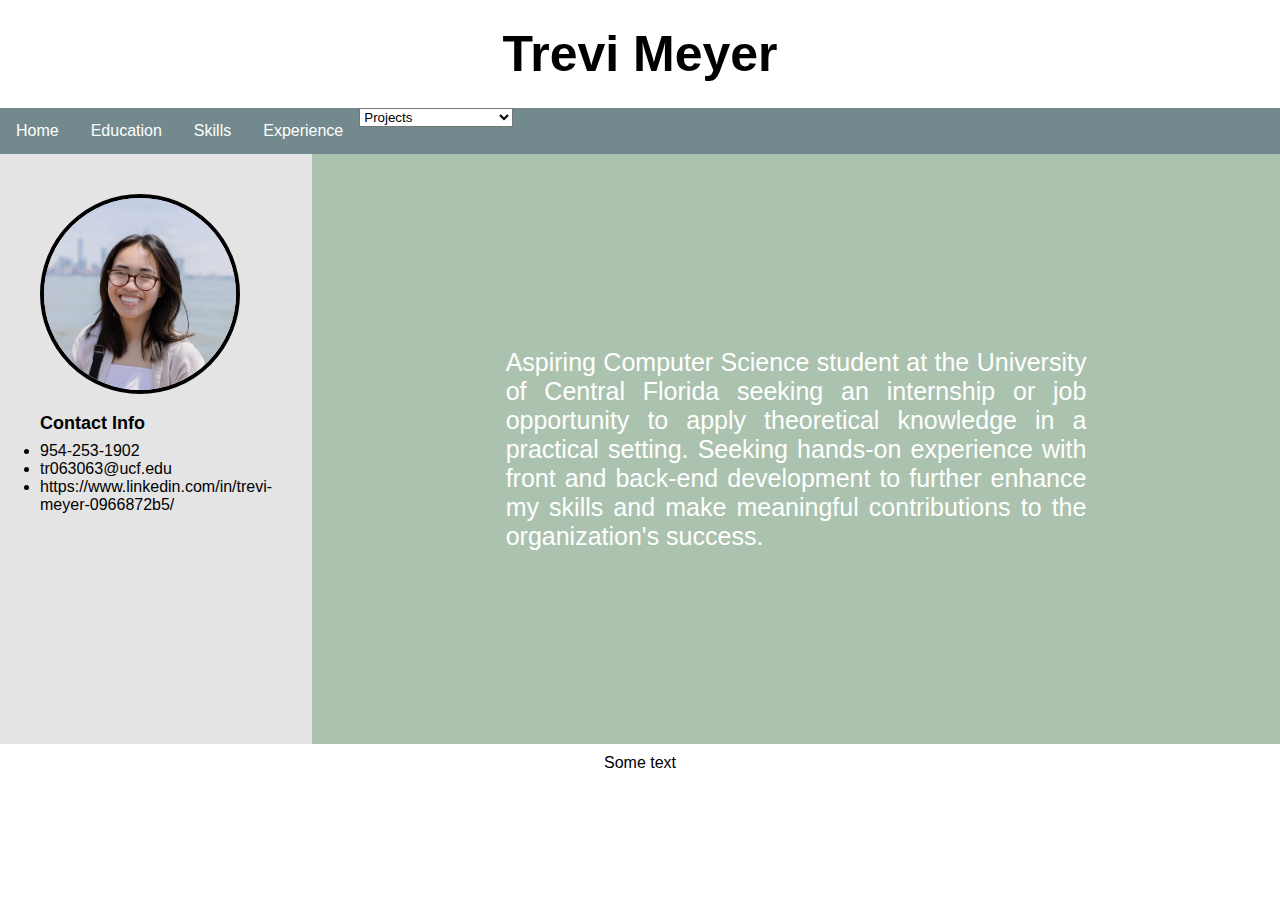
<file: index.html>
<!DOCTYPE html>
<html lang="en">
    <head>
        <title>Home Page</title>
        <link rel="stylesheet" type="text/css" href="style.css">
    </head>

    <body>
        <h1 class="header">Trevi Meyer</h1>

        <!-- Navigation Bar -->
        <div id="nav">
            <!-- List of each page -->
            <nav class="navigation"> 
                <ul id="topNav"> 
                    <li><a>Home</a></li>
                    <li><a>Education</a></li>
                    <li><a>Skills</a></li>
                    <li><a>Experience</a></li>
                    <li>
                        <select name="projects" id="projects">
                            <option value="" disabled selected>Projects</option>
                            <option value="Basic Calculator">Basic Calculator</option>
                            <option value="Word Guessing Game">Word Guessing Game</option>
                        </select>
                    </li>  
                </ul>
            </nav>
        </div>

        <!-- Main Infro Portion -->
        <div class="flexContainer"> 
            <!-- Left Column -->
            <div id="leftSide">
                <!-- Picture -->
                <section class="pic">
                    <img class="trevi_pic" alt="trevi picture" src="trevi.jpg">
                </section>

                <!-- Contact Info -->
                <section class="contact">
                    <h4>Contact Info</h4>
                    <ul>
                        <li>954-253-1902</li>
                        <li>tr063063@ucf.edu</li>
                        <li>https://www.linkedin.com/in/trevi-meyer-0966872b5/</li>
                    </ul>
                </section>
            </div>

            <!-- Right Column -->
            <div id="rightSide">            
                <main class="main_text">
                    <p>Aspiring Computer Science student at the University of Central Florida seeking an internship or job opportunity to apply theoretical
                        knowledge in a practical setting. Seeking hands-on experience with front and back-end development to further enhance my skills
                        and make meaningful contributions to the organization's success.</p>
                </main>
            </div>
        </div>  
        
        <!-- Footer -->
        <div class="footer">
            <p>Some text</p>
        </div>
    </body>
</html>

<!-- 

Colors:
#abc2ae
#728a8d
 

-->
</file>
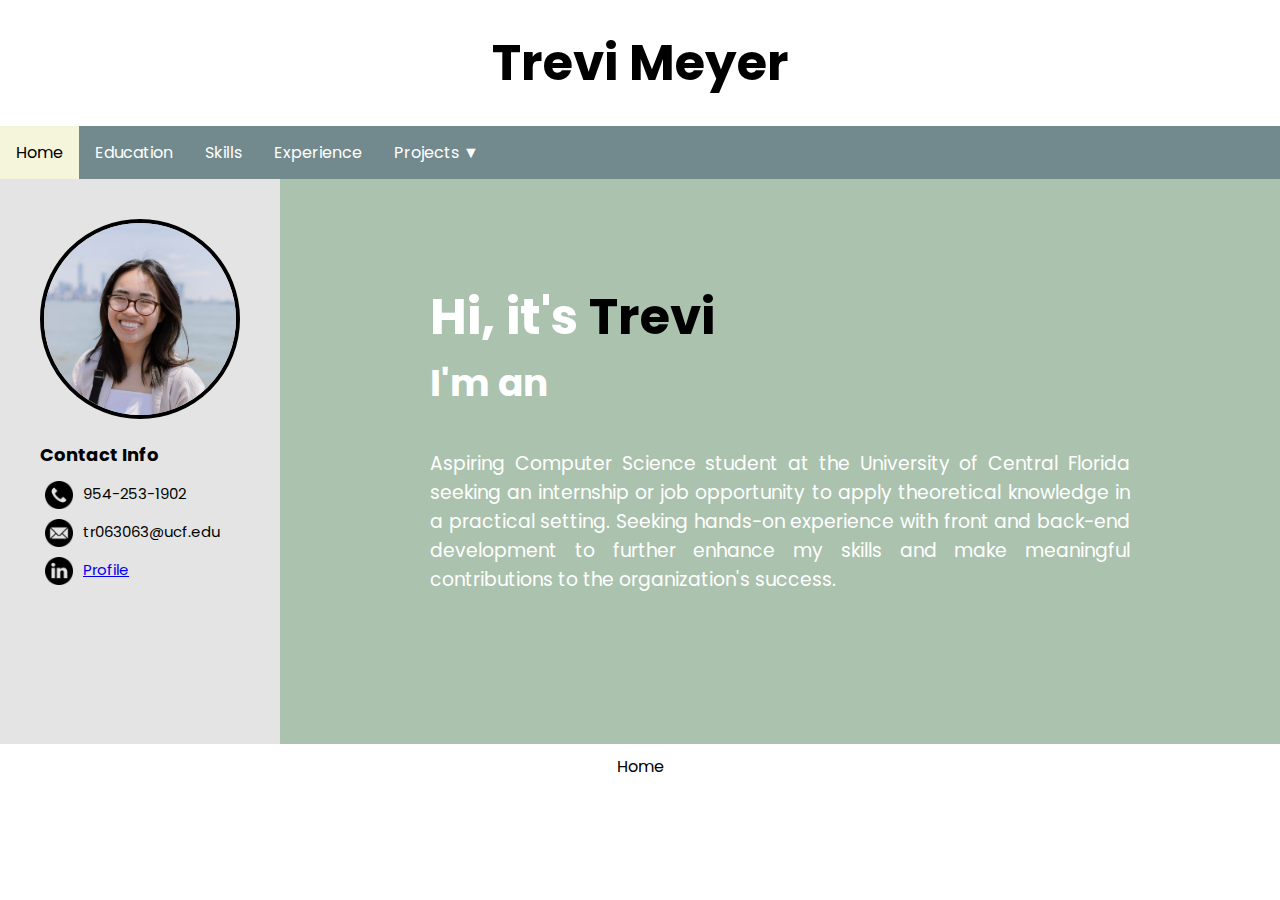
<file: HTML/index.html>
<!DOCTYPE html>
<html lang="en">
    <head>
        <title>Resume | Home Page</title>
        <link rel="stylesheet" type="text/css" href="../CSS/style.css">
        <meta name="viewport" content="width=device-width, inital-scale=1.0"/>
    </head>

    <body>
        <h1 class="header">Trevi Meyer</h1>

        <!-- Navigation Bar -->
        <div id="nav">
            <!-- List of each page -->
            <nav class="navigation"> 
                <ul id="topNav"> 
                    <li><a href="index.html" class="active">Home</a></li>
                    <li><a href="education.html">Education</a></li>
                    <li><a href="skills.html">Skills</a></li>
                    <li><a href="experience.html">Experience</a></li>
                    <li>
                        <a href="projects.html">Projects ▼</a>
                        <ul class="dropdown">
                            <li><a href="basicCalculator.html">Basic Calculator</a></li>
                            <li><a href="wordGuesserGame.html">Word Guessing Game</a></li>
                        </ul>
                    </li>  
                </ul>
            </nav>
        </div>

        <!-- Main Infro Portion -->
        <div class="flexContainer"> 
            <!-- Left Column -->
            <div id="leftSide">
                <!-- Picture -->
                <section class="pic">
                    <img class="trevi_pic" alt="trevi picture" src="../Images/trevi.jpg">
                </section>

                <!-- Contact Info -->
                <section class="contact">
                    <h4 class="contactInfo">Contact Info</h4>
                    <ul id="contactList">
                        <li><img class="contactImg" src="../Images/phone-call.png" alt="mobile icon">954-253-1902</li>
                        <li><img class="contactImg" src="../Images/email.png" alt="email icon">tr063063@ucf.edu</li>
                        <li><img class="contactImg" src="../Images/linkedin.png" alt="linkedin icon"><a href="https://www.linkedin.com/in/trevi-meyer/" target="_blank">Profile</a></li>
                    </ul>
                </section>
            </div>

            <!-- Right Column -->
            <div id="rightSide">            
                <main class="main_text">
                    <h1>Hi, it's <span>Trevi</span></h1>
                    <h2>I'm an</h2>
                    <br>
                    <p>Aspiring Computer Science student at the University of Central Florida seeking an internship or job opportunity to apply theoretical
                        knowledge in a practical setting. Seeking hands-on experience with front and back-end development to further enhance my skills
                        and make meaningful contributions to the organization's success.</p>
                </main>
            </div>
        </div>  
        
        <!-- Footer -->
        <div class="footer">
            <p>Home</p>
        </div>
    </body>
</html>
</file>
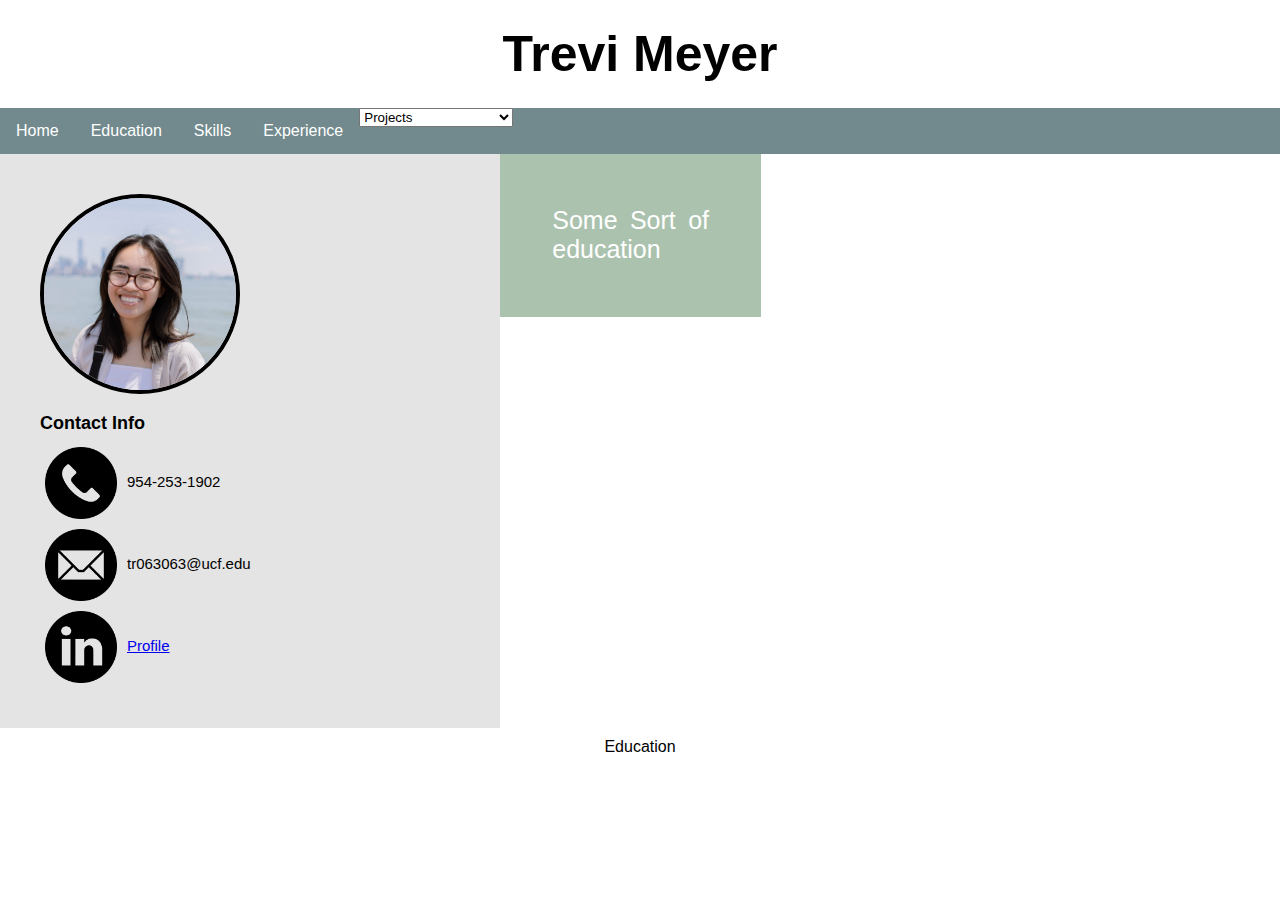
<file: education.html>
<!DOCTYPE html>
<html lang="en">
    <head>
        <title>Home Page</title>
        <link rel="stylesheet" type="text/css" href="style.css">
    </head>

    <body>
        <h1 class="header">Trevi Meyer</h1>

        <!-- Navigation Bar -->
        <div id="nav">
            <!-- List of each page -->
            <nav class="navigation"> 
                <ul id="topNav"> 
                    <li><a href="index.html">Home</a></li>
                    <li><a href="education.html">Education</a></li>
                    <li><a href="skills.html">Skills</a></li>
                    <li><a href="experience.html">Experience</a></li>
                    <li>
                        <select name="projects" id="projects">
                            <a href="projects.html">
                                <option value="" disabled selected>Projects</option>
                                <option value="Basic Calculator">Basic Calculator</option>
                                <option value="Word Guessing Game">Word Guessing Game</option>
                            </a>
                        </select>
                    </li>  
                </ul>
            </nav>
        </div>

        <!-- Main Infro Portion -->
        <div class="flexContainer"> 
            <!-- Left Column -->
            <div id="leftSide">
                <!-- Picture -->
                <section class="pic">
                    <img class="trevi_pic" alt="trevi picture" src="Images/trevi.jpg">
                </section>

                <!-- Contact Info -->
                <section class="contact">
                    <h4>Contact Info</h4>
                    <ul id="contactList">
                        <li><img class="contactImg" src="Images/phone-call.png" alt="mobile icon">954-253-1902</li>
                        <li><img class="contactImg" src="Images/email.png" alt="email icon">tr063063@ucf.edu</li>
                        <li><img class="contactImg" src="Images/linkedin.png" alt="linkedin icon"><a href="https://www.linkedin.com/in/trevi-meyer/" target="_blank">Profile</a></li>
                    </ul>
                </section>
            </div>

            <!-- Right Column -->
            <div id="rightSide">            
                <main class="main_text">
                    <p>Some Sort of education</p>
                </main>
            </div>
        </div>  
        
        <!-- Footer -->
        <div class="footer">
            <p>Education</p>
        </div>
    </body>
</html>
</file>
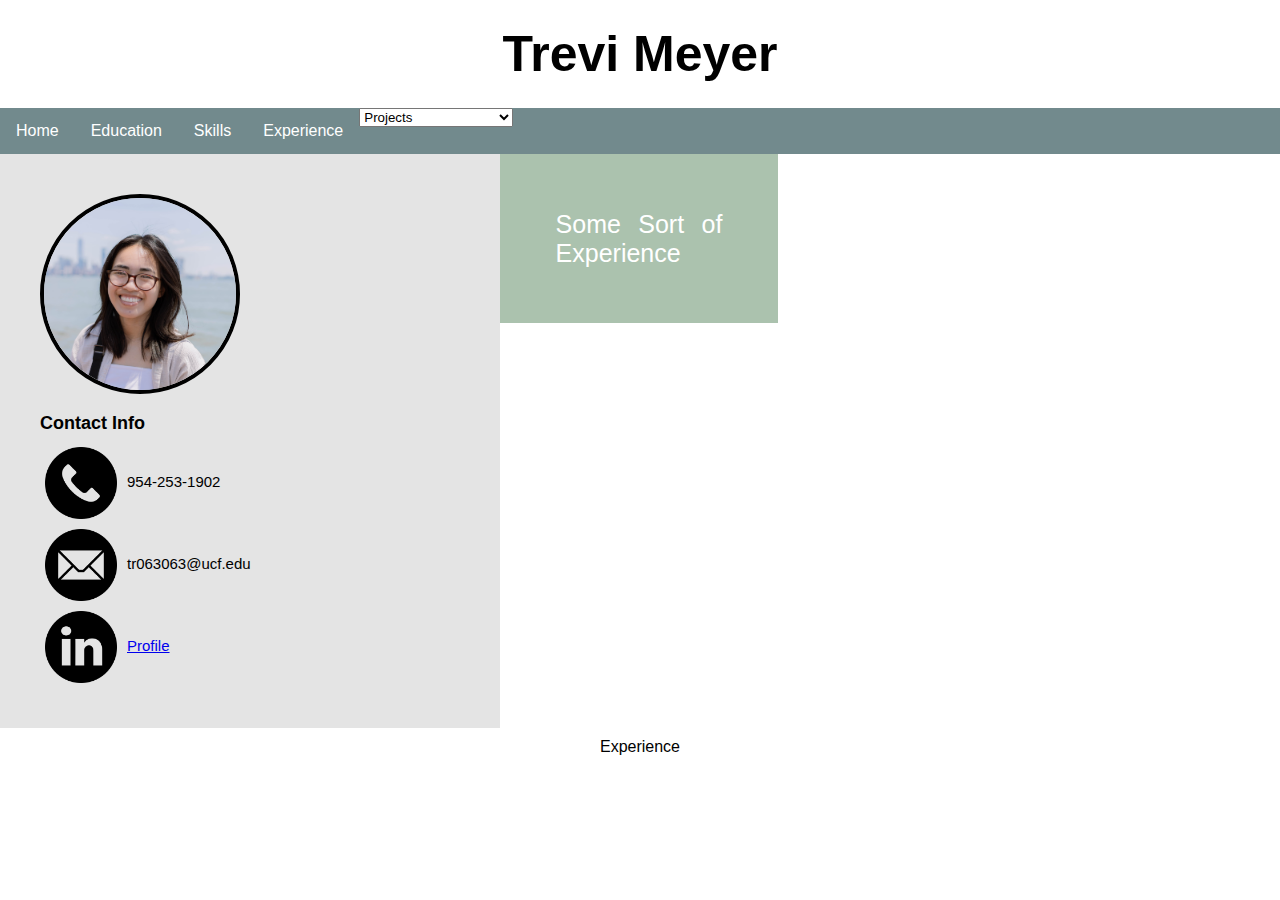
<file: experience.html>
<!DOCTYPE html>
<html lang="en">
    <head>
        <title>Home Page</title>
        <link rel="stylesheet" type="text/css" href="style.css">
    </head>

    <body>
        <h1 class="header">Trevi Meyer</h1>

        <!-- Navigation Bar -->
        <div id="nav">
            <!-- List of each page -->
            <nav class="navigation"> 
                <ul id="topNav"> 
                    <li><a href="index.html">Home</a></li>
                    <li><a href="education.html">Education</a></li>
                    <li><a href="skills.html">Skills</a></li>
                    <li><a href="experience.html">Experience</a></li>
                    <li>
                        <select name="projects" id="projects">
                            <a href="projects.html">
                                <option value="" disabled selected>Projects</option>
                                <option value="Basic Calculator">Basic Calculator</option>
                                <option value="Word Guessing Game">Word Guessing Game</option>
                            </a>
                        </select>
                    </li>  
                </ul>
            </nav>
        </div>

        <!-- Main Infro Portion -->
        <div class="flexContainer"> 
            <!-- Left Column -->
            <div id="leftSide">
                <!-- Picture -->
                <section class="pic">
                    <img class="trevi_pic" alt="trevi picture" src="Images/trevi.jpg">
                </section>

                <!-- Contact Info -->
                <section class="contact">
                    <h4>Contact Info</h4>
                    <ul id="contactList">
                        <li><img class="contactImg" src="Images/phone-call.png" alt="mobile icon">954-253-1902</li>
                        <li><img class="contactImg" src="Images/email.png" alt="email icon">tr063063@ucf.edu</li>
                        <li><img class="contactImg" src="Images/linkedin.png" alt="linkedin icon"><a href="https://www.linkedin.com/in/trevi-meyer/" target="_blank">Profile</a></li>
                    </ul>
                </section>
            </div>

            <!-- Right Column -->
            <div id="rightSide">            
                <main class="main_text">
                    <p>Some Sort of Experience</p>
                </main>
            </div>
        </div>  
        
        <!-- Footer -->
        <div class="footer">
            <p>Experience</p>
        </div>
    </body>
</html>
</file>
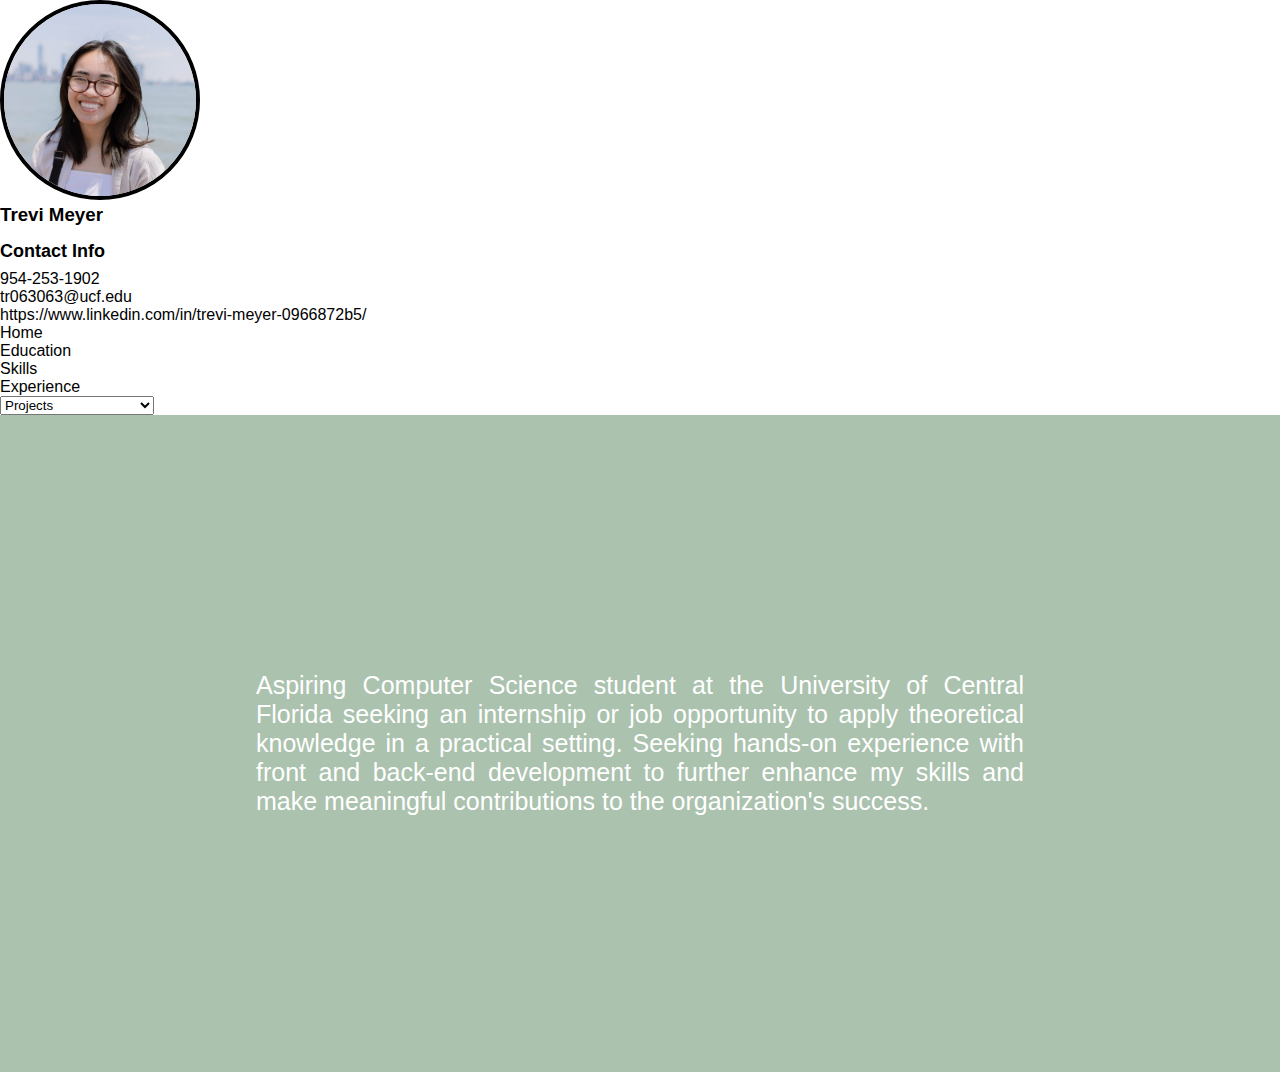
<file: home.html>
<!DOCTYPE html>
<html lang="en">
    <head>
        <title>Home Page</title>
        <link rel="stylesheet" type="text/css" href="style.css">
    </head>

    <body>
        <section>
            <!-- Picture -->
            <div class="left_side">
                <section class="pic">
                    <img class="trevi_pic" alt="trevi picture" src="trevi.jpg">
                    <h3>Trevi Meyer</h3>
                </section>

                <!-- Contact Info -->
                <section class="contact">
                    <h4>Contact Info</h4>
                    <ul>
                        <li>954-253-1902</li>
                        <li>tr063063@ucf.edu</li>
                        <li>https://www.linkedin.com/in/trevi-meyer-0966872b5/</li>
                    </ul>
                </section>
            </div>
            
            <div class="right_side">
                <!-- List of each page -->
                <nav class="navigation"> 
                    <ul> 
                        <li>Home</li>
                        <li>Education</li>
                        <li>Skills</li>
                        <li>Experience</li>
                        <li>
                            <select name="projects" id="projects">
                                <option value="" disabled selected>Projects</option>
                                <option value="Basic Calculator">Basic Calculator</option>
                                <option value="Word Guessing Game">Word Guessing Game</option>
                            </select>
                        </li>  
                    </ul>
                </nav>
            
                <main class="main_text">
                    <p>Aspiring Computer Science student at the University of Central Florida seeking an internship or job opportunity to apply theoretical
                        knowledge in a practical setting. Seeking hands-on experience with front and back-end development to further enhance my skills
                        and make meaningful contributions to the organization's success.</p>
                </main>
            </div>
            
    </body>
</html>

<!-- 

Colors:
#abc2ae
#728a8d
 

-->
</file>
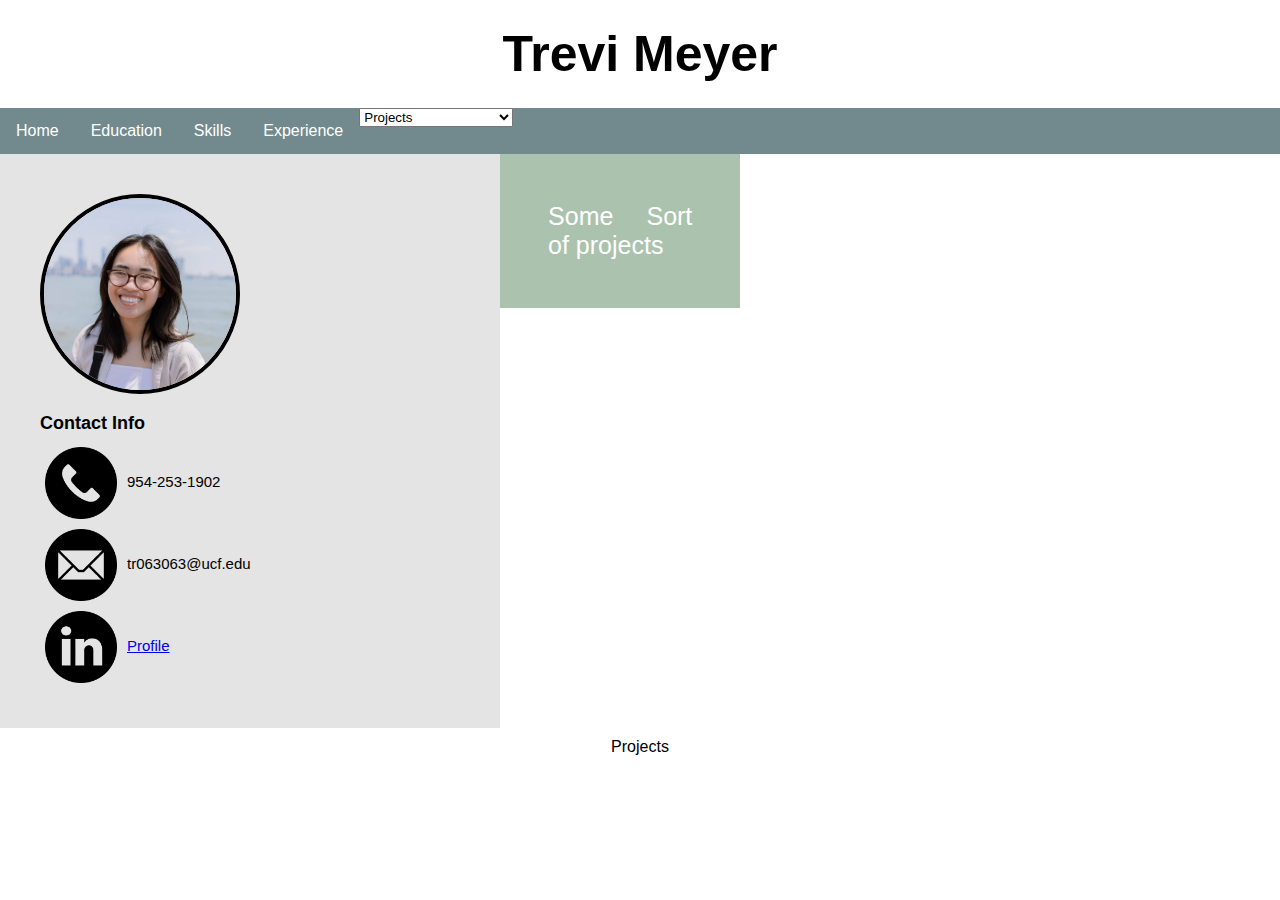
<file: projects.html>
<!DOCTYPE html>
<html lang="en">
    <head>
        <title>Home Page</title>
        <link rel="stylesheet" type="text/css" href="style.css">
    </head>

    <body>
        <h1 class="header">Trevi Meyer</h1>

        <!-- Navigation Bar -->
        <div id="nav">
            <!-- List of each page -->
            <nav class="navigation"> 
                <ul id="topNav"> 
                    <li><a href="index.html">Home</a></li>
                    <li><a href="education.html">Education</a></li>
                    <li><a href="skills.html">Skills</a></li>
                    <li><a href="experience.html">Experience</a></li>
                    <li>
                        <select name="projects" id="projects">
                            <a href="projects.html">
                                <option value="" disabled selected>Projects</option>
                                <option value="Basic Calculator">Basic Calculator</option>
                                <option value="Word Guessing Game">Word Guessing Game</option>
                            </a>
                        </select>
                    </li>  
                </ul>
            </nav>
        </div>

        <!-- Main Infro Portion -->
        <div class="flexContainer"> 
            <!-- Left Column -->
            <div id="leftSide">
                <!-- Picture -->
                <section class="pic">
                    <img class="trevi_pic" alt="trevi picture" src="Images/trevi.jpg">
                </section>

                <!-- Contact Info -->
                <section class="contact">
                    <h4>Contact Info</h4>
                    <ul id="contactList">
                        <li><img class="contactImg" src="Images/phone-call.png" alt="mobile icon">954-253-1902</li>
                        <li><img class="contactImg" src="Images/email.png" alt="email icon">tr063063@ucf.edu</li>
                        <li><img class="contactImg" src="Images/linkedin.png" alt="linkedin icon"><a href="https://www.linkedin.com/in/trevi-meyer/" target="_blank">Profile</a></li>
                    </ul>
                </section>
            </div>

            <!-- Right Column -->
            <div id="rightSide">            
                <main class="main_text">
                    <p>Some Sort of projects</p>
                </main>
            </div>
        </div>  
        
        <!-- Footer -->
        <div class="footer">
            <p>Projects</p>
        </div>
    </body>
</html>
</file>
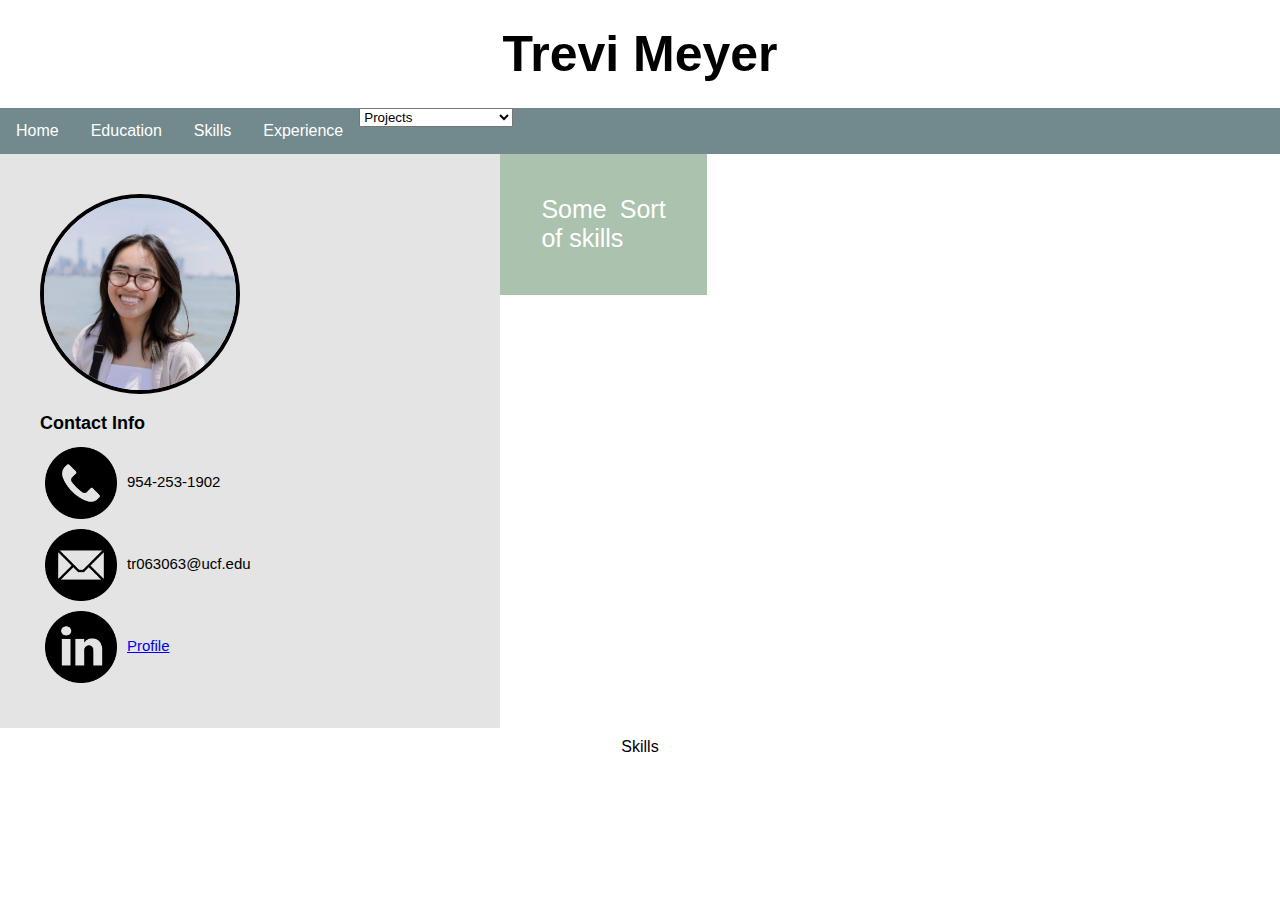
<file: skills.html>
<!DOCTYPE html>
<html lang="en">
    <head>
        <title>Home Page</title>
        <link rel="stylesheet" type="text/css" href="style.css">
    </head>

    <body>
        <h1 class="header">Trevi Meyer</h1>

        <!-- Navigation Bar -->
        <div id="nav">
            <!-- List of each page -->
            <nav class="navigation"> 
                <ul id="topNav"> 
                    <li><a href="index.html">Home</a></li>
                    <li><a href="education.html">Education</a></li>
                    <li><a href="skills.html">Skills</a></li>
                    <li><a href="experience.html">Experience</a></li>
                    <li>
                        <select name="projects" id="projects">
                            <a href="projects.html">
                                <option value="" disabled selected>Projects</option>
                                <option value="Basic Calculator">Basic Calculator</option>
                                <option value="Word Guessing Game">Word Guessing Game</option>
                            </a>
                        </select>
                    </li>  
                </ul>
            </nav>
        </div>

        <!-- Main Infro Portion -->
        <div class="flexContainer"> 
            <!-- Left Column -->
            <div id="leftSide">
                <!-- Picture -->
                <section class="pic">
                    <img class="trevi_pic" alt="trevi picture" src="Images/trevi.jpg">
                </section>

                <!-- Contact Info -->
                <section class="contact">
                    <h4>Contact Info</h4>
                    <ul id="contactList">
                        <li><img class="contactImg" src="Images/phone-call.png" alt="mobile icon">954-253-1902</li>
                        <li><img class="contactImg" src="Images/email.png" alt="email icon">tr063063@ucf.edu</li>
                        <li><img class="contactImg" src="Images/linkedin.png" alt="linkedin icon"><a href="https://www.linkedin.com/in/trevi-meyer/" target="_blank">Profile</a></li>
                    </ul>
                </section>
            </div>

            <!-- Right Column -->
            <div id="rightSide">            
                <main class="main_text">
                    <p>Some Sort of skills</p>
                </main>
            </div>
        </div>  
        
        <!-- Footer -->
        <div class="footer">
            <p>Skills</p>
        </div>
    </body>
</html>
</file>
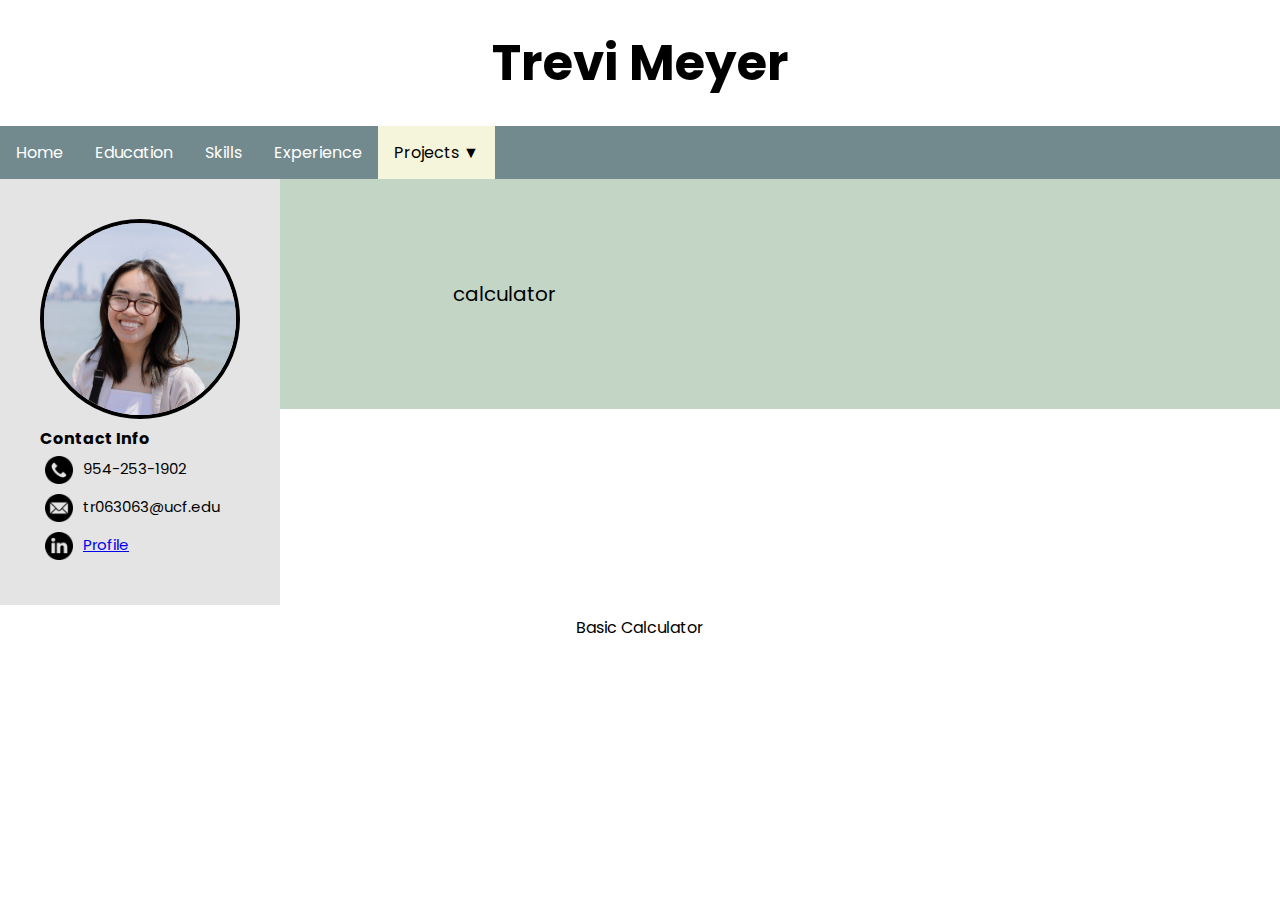
<file: HTML/basicCalculator.html>
<!DOCTYPE html>
<html lang="en">
    <head>
        <title>Basic Calculator Page</title>
        <link rel="stylesheet" type="text/css" href="../CSS/proStyle.css">
    </head>

    <body>
        <h1 class="header">Trevi Meyer</h1>

        <!-- Navigation Bar -->
        <div id="nav">
            <!-- List of each page -->
            <nav class="navigation"> 
                <ul id="topNav"> 
                    <li><a href="index.html">Home</a></li>
                    <li><a href="education.html">Education</a></li>
                    <li><a href="skills.html">Skills</a></li>
                    <li><a href="experience.html">Experience</a></li>
                    <li>
                        <a href="projects.html" class="active">Projects ▼</a>
                        <ul class="dropdown">
                            <li><a href="basicCalculator.html" class="active">Basic Calculator</a></li>
                            <li><a href="wordGuesserGame.html">Word Guessing Game</a></li>
                        </ul>
                    </li>  
                </ul>
            </nav>
        </div>

        <!-- Main Infro Portion -->
        <div class="flexContainer"> 
            <!-- Left Column -->
            <div id="leftSide">
                <!-- Picture -->
                <section class="pic">
                    <img class="trevi_pic" alt="trevi picture" src="../Images/trevi.jpg">
                </section>

                <!-- Contact Info -->
                <section class="contact">
                    <h4>Contact Info</h4>
                    <ul id="contactList">
                        <li><img class="contactImg" src="../Images/phone-call.png" alt="mobile icon">954-253-1902</li>
                        <li><img class="contactImg" src="../Images/email.png" alt="email icon">tr063063@ucf.edu</li>
                        <li><img class="contactImg" src="../Images/linkedin.png" alt="linkedin icon"><a href="https://www.linkedin.com/in/trevi-meyer/" target="_blank">Profile</a></li>
                    </ul>
                </section>
            </div>

            <!-- Right Column -->
            <div id="rightSide">            
                <main class="main_text">
                    <p>calculator</p>
                </main>
            </div>
        </div>  
        
        <!-- Footer -->
        <div class="footer">
            <p>Basic Calculator</p>
        </div>
    </body>
</html>
</file>
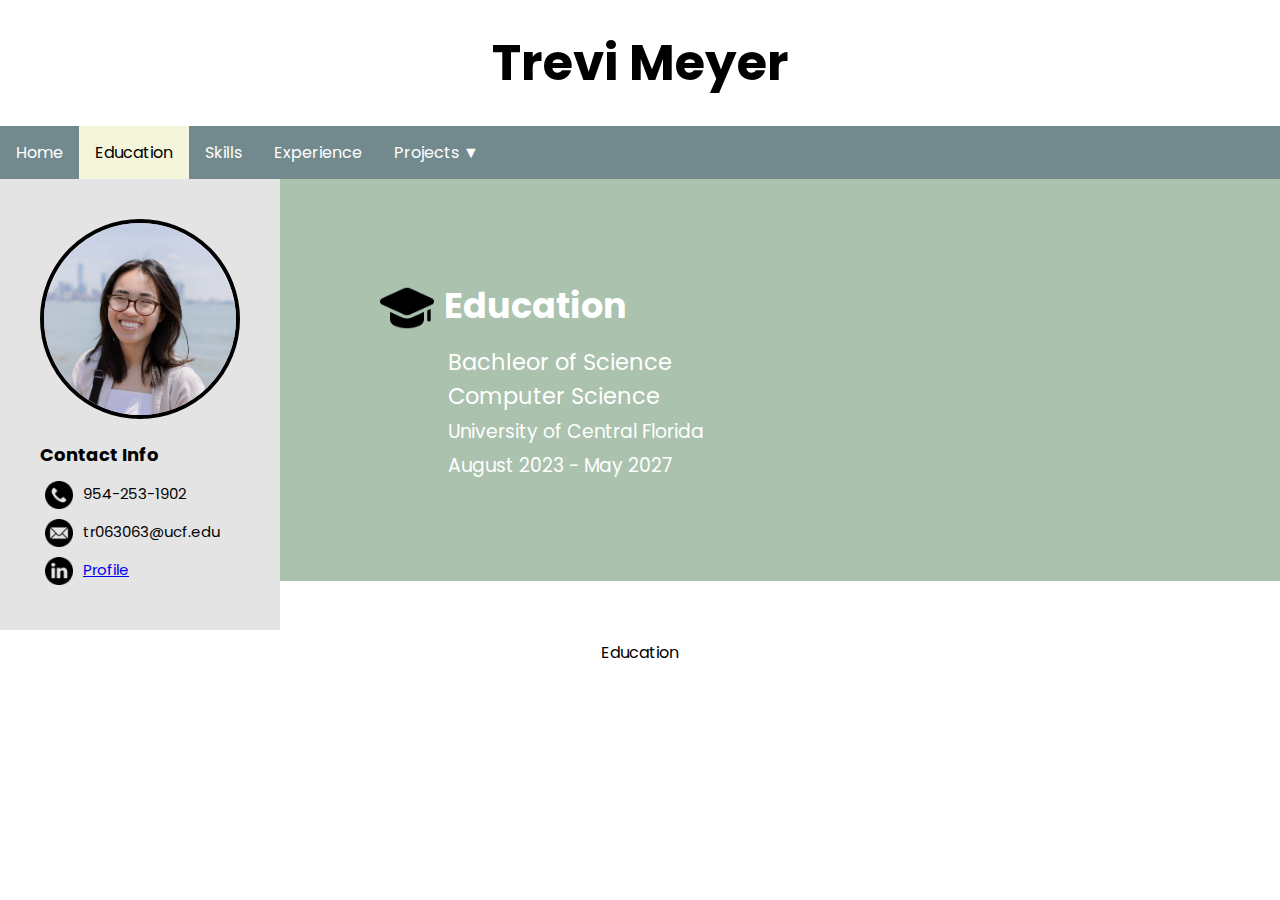
<file: HTML/education.html>
<!DOCTYPE html>
<html lang="en">
    <head>
        <title>Education Page</title>
        <link rel="stylesheet" type="text/css" href="../CSS/edStyle.css">
    </head>

    <body>
        <h1 class="header">Trevi Meyer</h1>

        <!-- Navigation Bar -->
        <div id="nav">
            <!-- List of each page -->
            <nav class="navigation"> 
                <ul id="topNav"> 
                    <li><a href="index.html">Home</a></li>
                    <li><a href="education.html" class="active">Education</a></li>
                    <li><a href="skills.html">Skills</a></li>
                    <li><a href="experience.html">Experience</a></li>
                    <li>
                        <a href="projects.html">Projects ▼</a>
                        <ul class="dropdown">
                            <li><a href="basicCalculator.html">Basic Calculator</a></li>
                            <li><a href="wordGuesserGame.html">Word Guessing Game</a></li>
                        </ul>
                    </li>  
                </ul>
            </nav>
        </div>

        <!-- Main Infro Portion -->
        <div class="flexContainer"> 
            <!-- Left Column -->
            <div id="leftSide">
                <!-- Picture -->
                <section class="pic">
                    <img class="trevi_pic" alt="trevi picture" src="../Images/trevi.jpg">
                </section>

                <!-- Contact Info -->
                <section class="contact">
                    <h4>Contact Info</h4>
                    <ul id="contactList">
                        <li><img class="contactImg" src="../Images/phone-call.png" alt="mobile icon">954-253-1902</li>
                        <li><img class="contactImg" src="../Images/email.png" alt="email icon">tr063063@ucf.edu</li>
                        <li><img class="contactImg" src="../Images/linkedin.png" alt="linkedin icon"><a href="https://www.linkedin.com/in/trevi-meyer/" target="_blank">Profile</a></li>
                    </ul>
                </section>
            </div>

            <!-- Right Column -->
            <div id="rightSide">            
                <main class="main_text">
                    <h3 id="ed"><img id="gradIcon" alt="Graduation cap icon" src="../Images/graduation.png">Education</h3>
                    <ul class="edList">
                        <li id="school">
                            <span>Bachleor of Science <br> Computer Science</span>
                            <br>
                            <small>University of Central Florida</small>
                            <br>
                            <small>August 2023 - May 2027</small>
                        </li>
                    </ul>
                </main>
            </div>
        </div>  
        
        <!-- Footer -->
        <div class="footer">
            <p>Education</p>
        </div>
    </body>
</html>
</file>
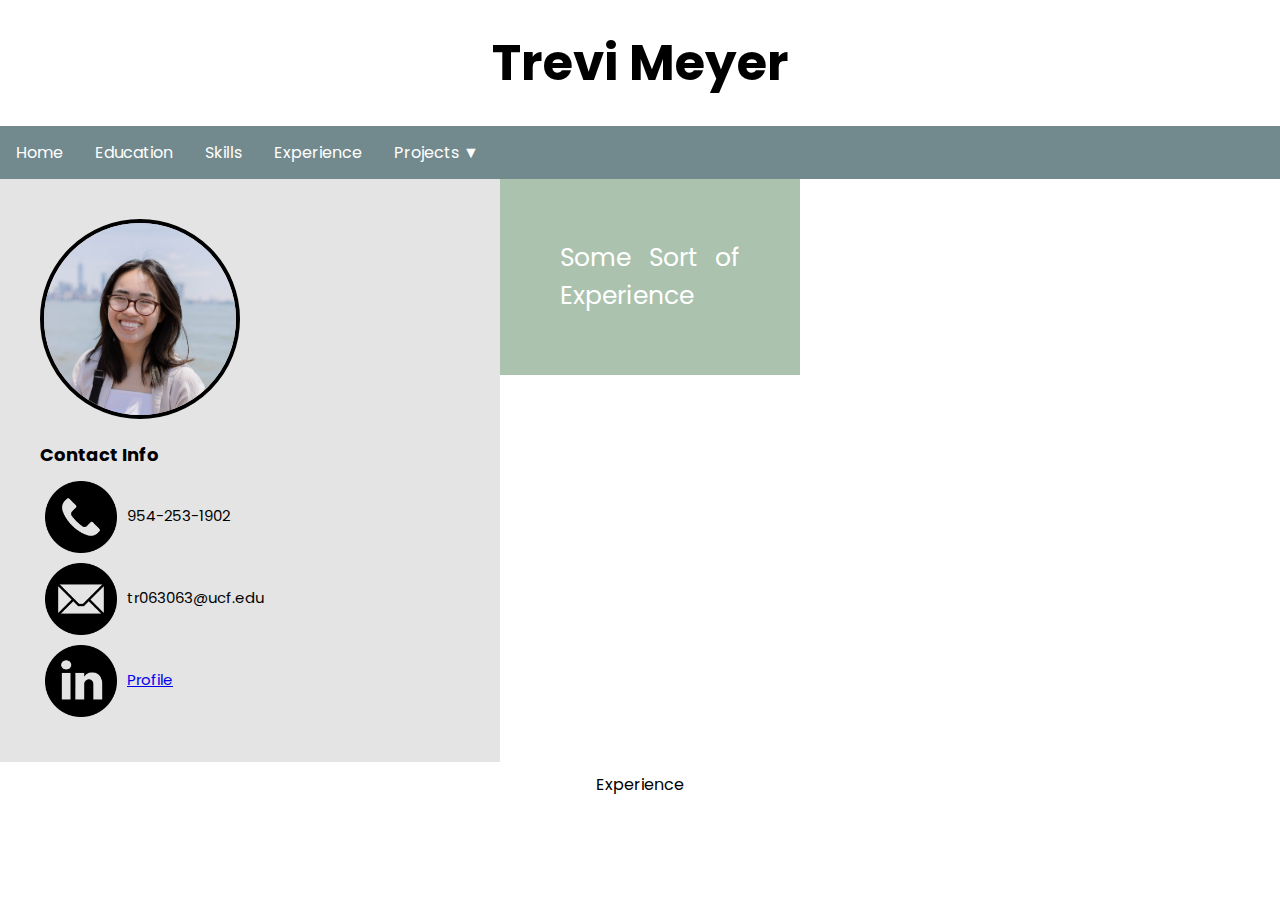
<file: HTML/experience.html>
<!DOCTYPE html>
<html lang="en">
    <head>
        <title>Home Page</title>
        <link rel="stylesheet" type="text/css" href="../CSS/exStyle.css">
    </head>

    <body>
        <h1 class="header">Trevi Meyer</h1>

        <!-- Navigation Bar -->
        <div id="nav">
            <!-- List of each page -->
            <nav class="navigation"> 
                <ul id="topNav"> 
                    <li><a href="index.html">Home</a></li>
                    <li><a href="education.html">Education</a></li>
                    <li><a href="skills.html">Skills</a></li>
                    <li><a href="experience.html">Experience</a></li>
                    <li>
                        <a href="projects.html">Projects ▼</a>
                        <ul class="dropdown">
                            <li><a href="basicCalculator.html">Basic Calculator</a></li>
                            <li><a href="wordGuesserGame.html">Word Guessing Game</a></li>
                        </ul>
                    </li>  
                </ul>
            </nav>
        </div>

        <!-- Main Infro Portion -->
        <div class="flexContainer"> 
            <!-- Left Column -->
            <div id="leftSide">
                <!-- Picture -->
                <section class="pic">
                    <img class="trevi_pic" alt="trevi picture" src="../Images/trevi.jpg">
                </section>

                <!-- Contact Info -->
                <section class="contact">
                    <h4>Contact Info</h4>
                    <ul id="contactList">
                        <li><img class="contactImg" src="../Images/phone-call.png" alt="mobile icon">954-253-1902</li>
                        <li><img class="contactImg" src="../Images/email.png" alt="email icon">tr063063@ucf.edu</li>
                        <li><img class="contactImg" src="../Images/linkedin.png" alt="linkedin icon"><a href="https://www.linkedin.com/in/trevi-meyer/" target="_blank">Profile</a></li>
                    </ul>
                </section>
            </div>

            <!-- Right Column -->
            <div id="rightSide">            
                <main class="main_text">
                    <p>Some Sort of Experience</p>
                </main>
            </div>
        </div>  
        
        <!-- Footer -->
        <div class="footer">
            <p>Experience</p>
        </div>
    </body>
</html>
</file>
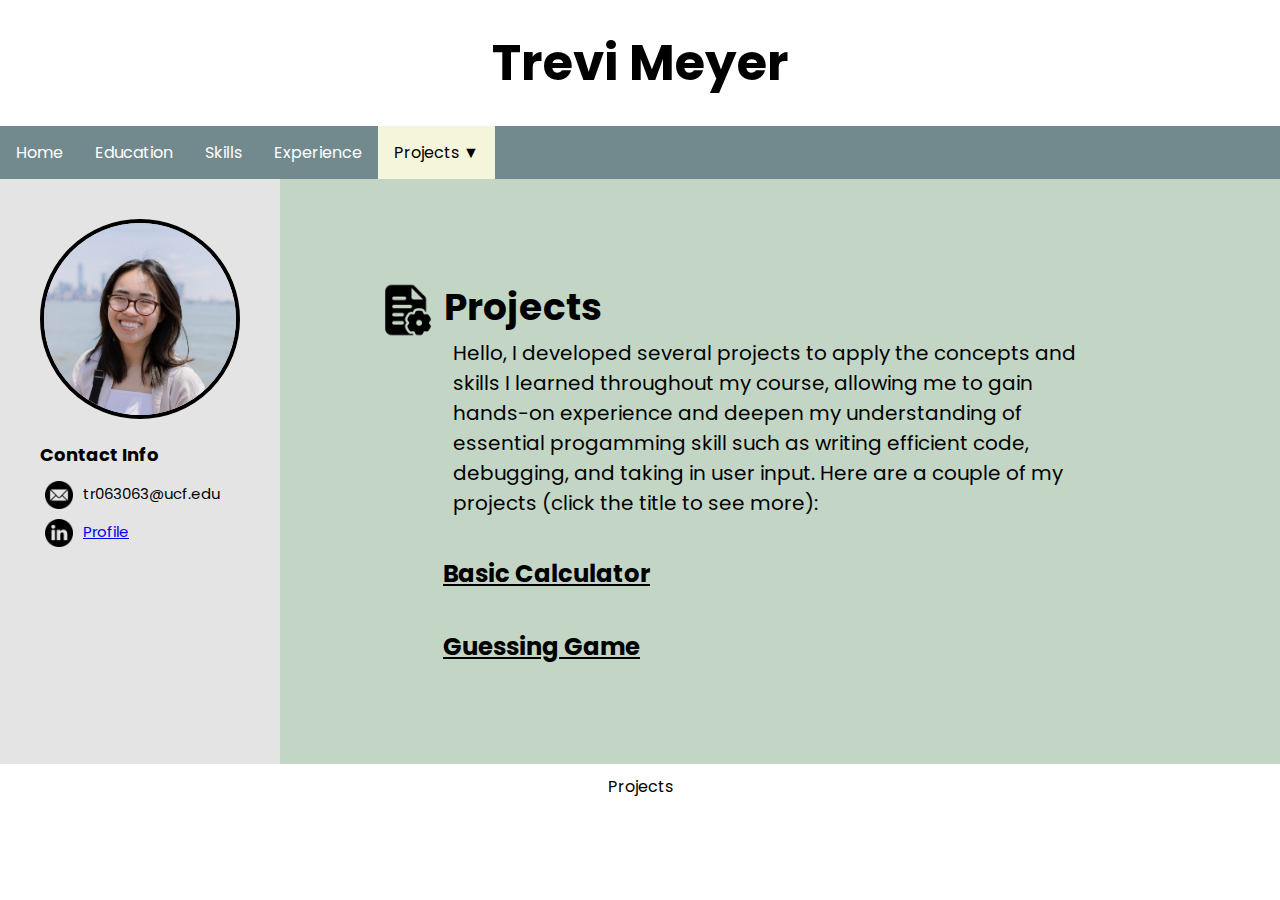
<file: HTML/projects.html>
<!DOCTYPE html>
<html lang="en">
    <head>
        <title>Resume | Projects Page</title>
        <link rel="stylesheet" type="text/css" href="../CSS/proStyle.css">
        <meta name="viewport" content="width=device-width, initial-scale=1.0"/>
    </head>

    <body>
        <h1 class="header">Trevi Meyer</h1>

        <!-- Navigation Bar -->
        <div id="nav">
            <!-- List of each page -->
            <nav class="navigation"> 
                <ul id="topNav"> 
                    <li><a href="../index.html">Home</a></li>
                    <li><a href="education.html">Education</a></li>
                    <li><a href="skills.html">Skills</a></li>
                    <li><a href="experience.html">Experience</a></li>
                    <li>
                        <a href="projects.html" class="active">Projects ▼</a>
                        <ul class="dropdown">
                            <li><a href="basicCalculator.html">Basic Calculator</a></li>
                            <li><a href="wordGuesserGame.html">Word Guessing Game</a></li>
                        </ul>
                    </li>  
                </ul>
            </nav>
        </div>

        <!-- Main Infro Portion -->
        <div class="flexContainer"> 
            <!-- Left Column -->
            <div id="leftSide">
                <!-- Picture -->
                <section class="pic">
                    <img class="trevi_pic" alt="trevi picture" src="../Images/trevi.jpg">
                </section>

                <!-- Contact Info -->
                <section class="contact">
                    <h1 class="contactInfo">Contact Info</h1>
                    <ul id="contactList">
                        <li><img class="contactImg" src="../Images/email.png" alt="email icon">tr063063@ucf.edu</li>
                        <li><img class="contactImg" src="../Images/linkedin.png" alt="linkedin icon"><a href="https://www.linkedin.com/in/trevi-meyer/" target="_blank">Profile</a></li>
                    </ul>
                </section>
            </div>

            <!-- Right Column -->
            <div id="rightSide">            
                <main class="main_text">
                    <h2><img id="projectIcon" src="../Images/project.png" alt="project icon">Projects</h2>
                    <p>Hello, I developed several projects to apply the concepts and skills I learned throughout my 
                        course, allowing me to gain hands-on experience and deepen my understanding of essential 
                        progamming skill such as writing efficient code, debugging, and taking in user input. 
                        Here are a couple of my projects (click the title to see more):</p>
                    <br>
                    <section id="calc">
                        <h1><a class="link" href="basicCalculator.html" target="_top">Basic Calculator</a></h1>
                    </section>
                    <br>
                    <section id="game">
                        <h1><a class="link" href="wordGuesserGame.html" target="_top">Guessing Game</a></h1>
                    </section>
                </main>
            </div>
        </div>  
        
        <!-- Footer -->
        <div class="footer">
            <p>Projects</p>
        </div>
    </body>
</html>
</file>
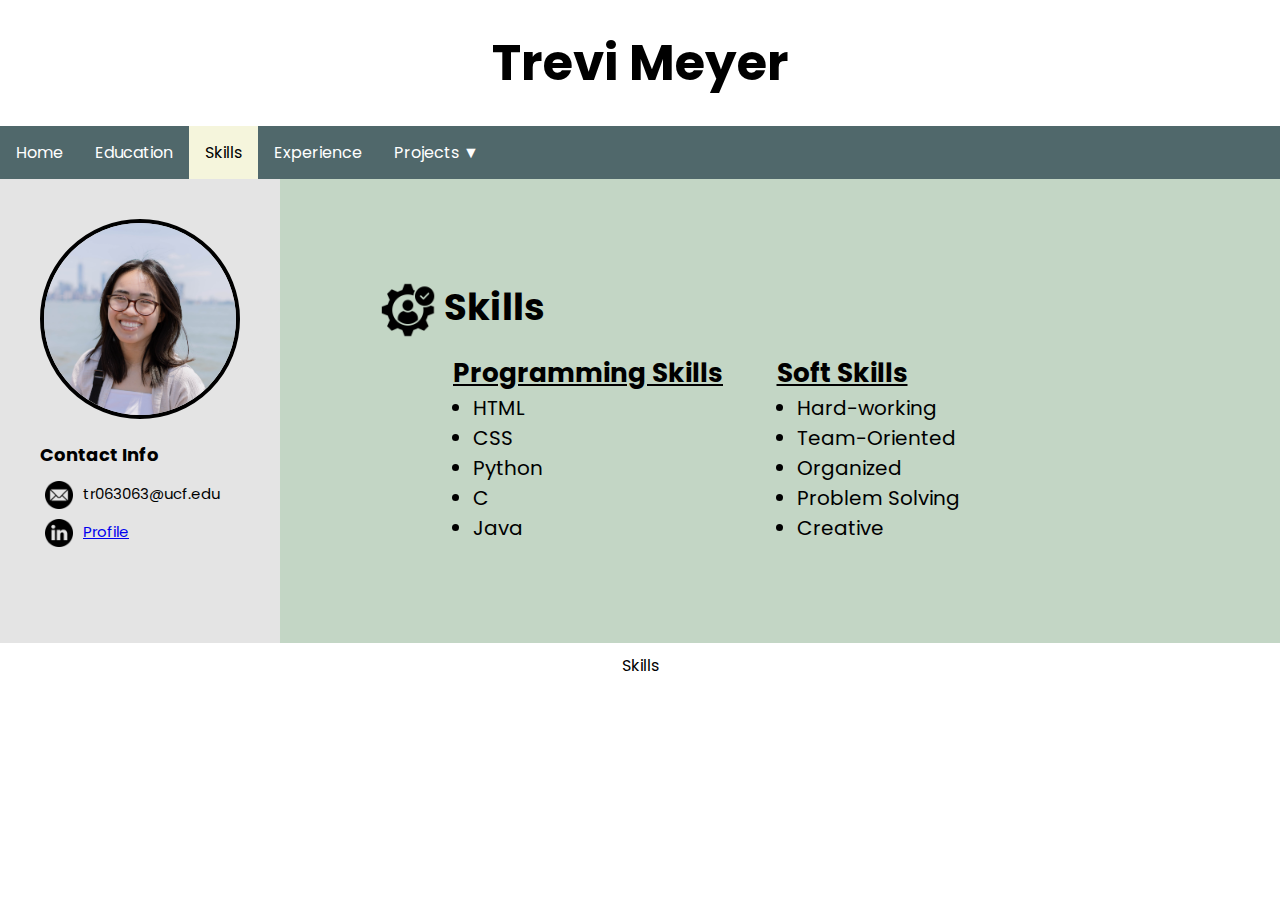
<file: HTML/skills.html>
<!DOCTYPE html>
<html lang="en">
    <head>
        <title>Resume | Skills Page</title>
        <link rel="stylesheet" type="text/css" href="../CSS/skillStyle.css">
        <meta name="viewport" content="width=device-width, initial-scale=1.0"/>
    </head>

    <body>
        <h1 class="header">Trevi Meyer</h1>

        <!-- Navigation Bar -->
        <div id="nav">
            <!-- List of each page -->
            <nav class="navigation"> 
                <ul id="topNav"> 
                    <li><a href="../index.html">Home</a></li>
                    <li><a href="education.html">Education</a></li>
                    <li><a href="skills.html" class="active">Skills</a></li>
                    <li><a href="experience.html">Experience</a></li>
                    <li>
                        <a href="projects.html">Projects ▼</a>
                        <ul class="dropdown">
                            <li><a href="basicCalculator.html">Basic Calculator</a></li>
                            <li><a href="wordGuesserGame.html">Word Guessing Game</a></li>
                        </ul>
                    </li>  
                </ul>
            </nav>
        </div>

        <!-- Main Infro Portion -->
        <div class="flexContainer"> 
            <!-- Left Column -->
            <div id="leftSide">
                <!-- Picture -->
                <img class="trevi_pic" alt="trevi picture" src="../Images/trevi.jpg">

                <!-- Contact Info -->
                <section class="contact">
                    <h2 class="contactInfo">Contact Info</h2>
                    <ul id="contactList">
                        <li><img class="contactImg" src="../Images/email.png" alt="email icon">tr063063@ucf.edu</li>
                        <li><img class="contactImg" src="../Images/linkedin.png" alt="linkedin icon"><a href="https://www.linkedin.com/in/trevi-meyer/" target="_blank">Profile</a></li>
                    </ul>
                </section>
            </div>

            <!-- Right Column -->
            <div id="rightSide">            
                <main class="main_text">
                    <h2><img id="skillIcon"src="../Images/skills.png" alt="skills icon">Skills</h2>
                    <div class="lists">
                        <section>
                        <h3>Programming Skills</h3>
                        <ul>
                            <li>HTML</li>
                            <li>CSS</li>
                            <li>Python</li>
                            <li>C</li>
                            <li>Java</li>
                        </ul>
                        </section>
                        <br>
                        <section>
                            <h3>Soft Skills</h3>
                            <ul>
                                <li>Hard-working</li>
                                <li>Team-Oriented</li>
                                <li>Organized</li>
                                <li>Problem Solving</li>
                                <li>Creative</li>
                            </ul>
                        </section>
                    </div>
                </main>
            </div>
        </div>  
        
        <!-- Footer -->
        <div class="footer">
            <p>Skills</p>
        </div>

        <script src="../JS/skillsJS.js"></script>
    </body>
</html>
</file>
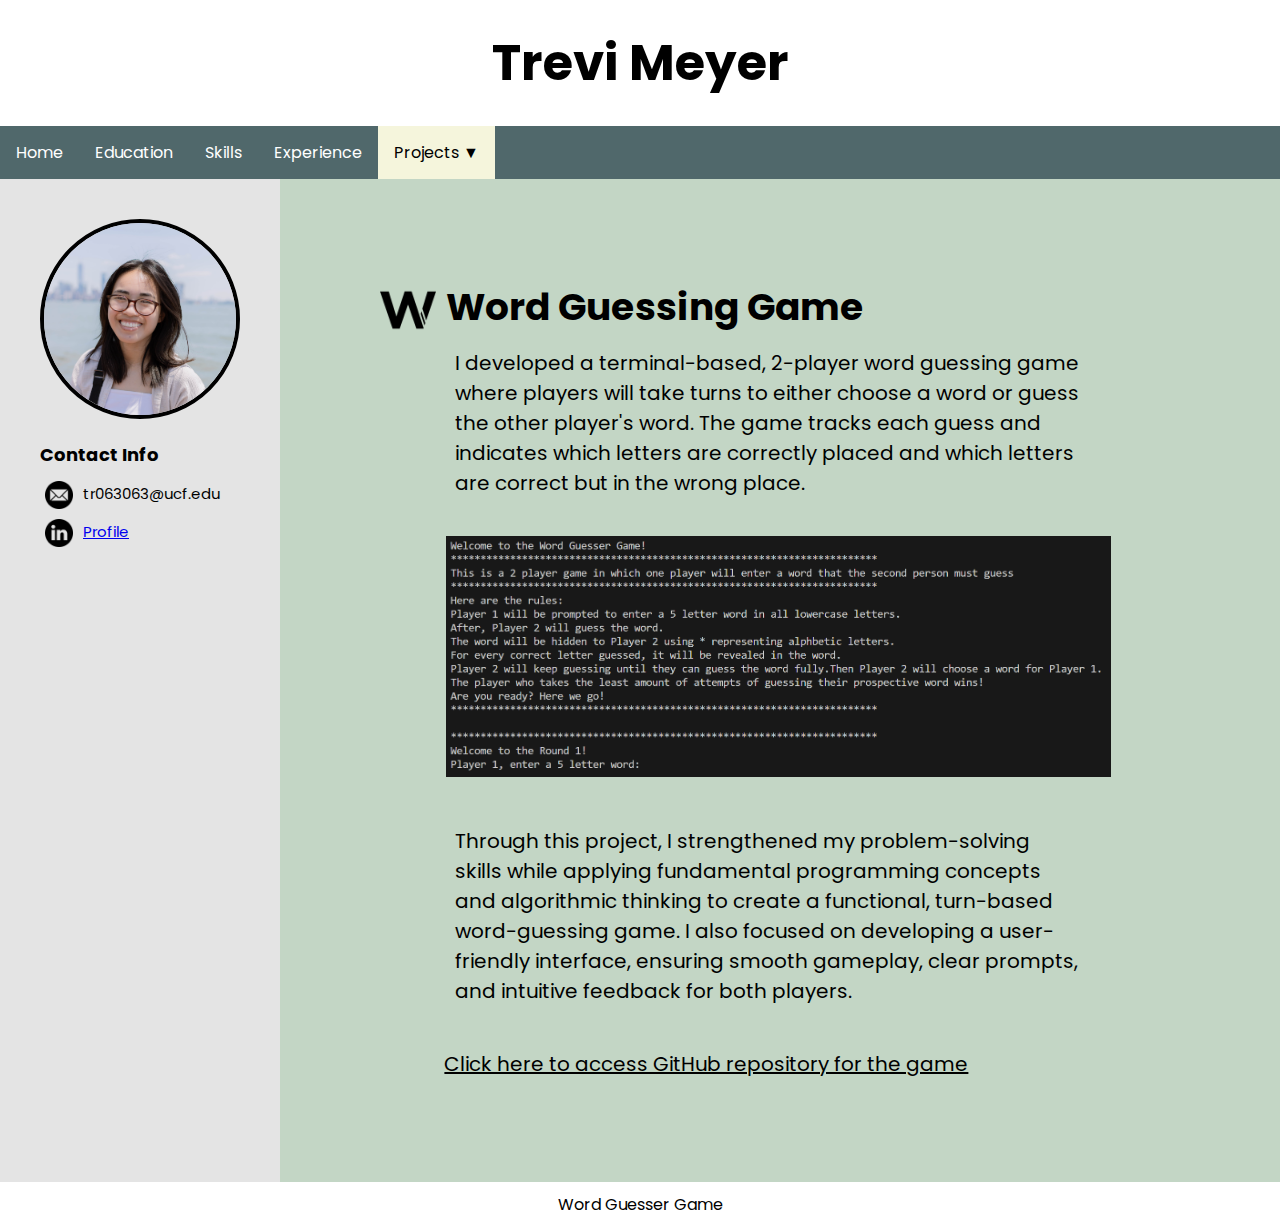
<file: HTML/wordGuesserGame.html>
<!DOCTYPE html>
<html lang="en">
    <head>
        <title>Resume | Word Guesser Game Page</title>
        <link rel="stylesheet" type="text/css" href="../CSS/wordStyle.css">
        <meta name="viewport" content="width=device-width, initial-scale=1.0"/>
    </head>

    <body>
        <h1 class="header">Trevi Meyer</h1>

        <!-- Navigation Bar -->
        <div id="nav">
            <!-- List of each page -->
            <nav class="navigation"> 
                <ul id="topNav"> 
                    <li><a href="../index.html">Home</a></li>
                    <li><a href="education.html">Education</a></li>
                    <li><a href="skills.html">Skills</a></li>
                    <li><a href="experience.html">Experience</a></li>
                    <li>
                        <a href="projects.html" class="active">Projects ▼</a>
                        <ul class="dropdown">
                            <li><a href="basicCalculator.html">Basic Calculator</a></li>
                            <li><a href="wordGuesserGame.html" class="active">Word Guessing Game</a></li>
                        </ul>
                    </li>  
                </ul>
            </nav>
        </div>

        <!-- Main Infro Portion -->
        <div class="flexContainer"> 
            <!-- Left Column -->
            <div id="leftSide">
                <!-- Picture -->
                <img class="trevi_pic" alt="trevi picture" src="../Images/trevi.jpg">

                <!-- Contact Info -->
                <section class="contact">
                    <h2 class="contactInfo">Contact Info</h2>
                    <ul id="contactList">
                        <li><img class="contactImg" src="../Images/email.png" alt="email icon">tr063063@ucf.edu</li>
                        <li><img class="contactImg" src="../Images/linkedin.png" alt="linkedin icon"><a href="https://www.linkedin.com/in/trevi-meyer/" target="_blank">Profile</a></li>
                    </ul>
                </section>
            </div>

            <!-- Right Column -->
            <div id="rightSide">            
                <main class="main_text">
                    <h2><img id="wIcon" src="../Images/letter-w.png" alt="w icon">Word Guessing Game</h2>
                    <p>I developed a terminal-based, 2-player word guessing game where players will take turns to either choose a word or guess the other 
                        player's word. The game tracks each guess and indicates which letters are correctly placed and which letters are correct but in the 
                        wrong place.</p>
                    <br>
                    <img id="proImg" src="../Images/wordGuesser.png" alt="word guessing program">
                    <br><br>
                    <p>Through this project, I strengthened my problem-solving skills while applying fundamental programming concepts and 
                        algorithmic thinking to create a functional, turn-based word-guessing game. I also focused on developing a user-friendly 
                        interface, ensuring smooth gameplay, clear prompts, and intuitive feedback for both players.</p>
                    <br>
                    <a href="https://github.com/Chocoie/Word-Guesser" target="_blank">Click here to access GitHub repository for the game</a>
                </main>
            </div>
        </div>  
        
        <!-- Footer -->
        <div class="footer">
            <p>Word Guesser Game</p>
        </div>
    </body>
</html>
</file>
<file: style.css>
*{
    margin: 0;
    padding: 0;
    box-sizing: border-box;
    font-family: 'Poppins', sans-serif;
}

.header{
    text-align: center;
    background: white;
    padding: 25px;
    font-size: 50px;
    color:black;
}

/* got from w3schools */
div.flexContainer{
    display: flex;
    flex-direction: row;
}

#nav{
    background: #728a8d;
    color: white;
}

#topNav{
    display: flex;
    list-style-type: none;
    margin: 0;
    padding: 0;
}

#topNav li a{
    display:block;
    color: white;
    padding: 14px 16px;
    text-decoration: none;
}

#topNav li a:hover{
    background-color: beige;
    color:black;
}

.trevi_pic{
    width: 200px;
    height: 200px;
    border: 4px solid black;
    border-radius: 50%;
    object-fit: cover;
    margin: auto;
}

#leftSide{
    background-color: #e4e4e4;
    width: 500px;
    padding: 40px;
    color: black;
}

h4{
    padding-top: 15px;
    padding-bottom: 8px;
    font-size: 18px;
}

#contactList{
    list-style-type: none;
}

.contactImg{
    position: relative;
    width: 20%;
    height: 20%;
    vertical-align: middle;
    padding-right: 10px;
}

#contactList li{
    padding: 5px;
    font-size: 15px;
    position: relative;
}

.main_text{
    background: #abc2ae;
    color: white;
    text-align: justify;
    padding: 20%;
    font-size: 25px;
}

.footer{
    background: white;
    color: black;
    text-align: center;
    padding: 10px;
}

/* got from w3schools */
@media screen and (max-width:600px) {
  div.flexContainer{
    flex-direction: column;
  }
}
</file>
<file: CSS/style.css>
@import url('https://fonts.googleapis.com/css2?family=Poppins:wght@100;200;300;400;500;600&display=swap');

*{
    margin: 0;
    padding: 0;
    box-sizing: border-box;
    font-family: 'Poppins', sans-serif;
}

.header{
    text-align: center;
    background: white;
    padding: 25px;
    font-size: 50px;
    color:black;
}

/* got from w3schools */
div.flexContainer{
    display: flex;
    flex-direction: row;
}

#nav{
    background: #728a8d;
    color: white;
}

#topNav{
    display: flex;
    list-style-type: none;
    margin: 0;
    padding: 0;
}

#topNav li a{
    display:block;
    color: white;
    padding: 14px 16px;
    text-decoration: none;
}

#topNav li a:hover,
#topNav li a.active{
    background-color: beige;
    color:black;
}

.dropdown{
    list-style-type: none;
    width: 15%;
    position: absolute;
    z-index: 999;
    display: none;
}

#topNav li ul.dropdown li{
    display: block;
    position: relative;
}

.dropdown li a:hover{
    background: beige;
}

#topNav li:hover ul.dropdown{
    display: block;
    background: #728a8d;
    text-align: center;
}

.trevi_pic{
    width: 200px;
    height: 200px;
    border: 4px solid black;
    border-radius: 50%;
    object-fit: cover;
    margin: auto;
}

#leftSide{
    background-color: #e4e4e4;
    width: 20%;
    padding: 40px;
    min-width: 280px;
}

h4.contactInfo{
    padding-top: 15px;
    padding-bottom: 8px;
    font-size: 18px;
}

#contactList{
    list-style-type: none;
}

.contactImg{
    position: relative;
    width: 20%;
    height: 20%;
    vertical-align: middle;
    padding-right: 10px;
}

#contactList li{
    padding: 5px;
    font-size: 15px;
    position: relative;
}

#rightSide{
    width: 80%;
}

.main_text{
    background: #abc2ae;
    color: white;
    text-align: justify;
    padding: 10% 15% 15% 15%;
    font-size: 25px;
}
.main_text p{
    font-size: 75%;
}

.main_text h1 span{
    color: black;
    text-emphasis: bold;
}

.footer{
    background: white;
    color: black;
    text-align: center;
    padding: 10px;
}

/* got from w3schools */
@media screen and (max-width:600px) {
  div.flexContainer{
    flex-direction: column;
  }

   #leftSide{
    width: 100%;
  }
  
  #rightSide{
    width: 100%;
  }

  #topNav{
    flex-direction: column;
  }
}
</file>
<file: CSS/proStyle.css>
@import url('https://fonts.googleapis.com/css2?family=Poppins:wght@100;200;300;400;500;600&display=swap');

*{
    margin: 0;
    padding: 0;
    box-sizing: border-box;
    font-family: 'Poppins', sans-serif;
}

.header{
    text-align: center;
    background: white;
    padding: 25px;
    font-size: 50px;
    color:black;
}

/* got from w3schools */
div.flexContainer{
    display: flex;
    flex-direction: row;
}

#nav{
    background: #728a8d;
    color: white;
}

#topNav{
    display: flex;
    list-style-type: none;
    margin: 0;
    padding: 0;
}

#topNav li a{
    display:block;
    color: white;
    padding: 14px 16px;
    text-decoration: none;
}

#topNav li a:hover{
    background-color: beige;
    color:black;
}

#topNav li a.active{
    background-color: beige;
    color:black;
}

.dropdown{
    list-style-type: none;
    width: 15%;
    position: absolute;
    z-index: 999;
    display: none;
}

#topNav li ul.dropdown li{
    display: block;
    position: relative;
}

.dropdown li a:hover,
.dropdown li a.active{
    background: beige;
    color: black;
}

#topNav li:hover ul.dropdown{
    display: block;
    background: #728a8d;
    text-align: center;
}

.trevi_pic{
    width: 200px;
    height: 200px;
    border: 4px solid black;
    border-radius: 50%;
    object-fit: cover;
    margin: auto;
}

#leftSide{
    background-color: #e4e4e4;
    width: 20%;
    padding: 40px;
    min-width: 280px;
}

.contactInfo{
    padding-top: 15px;
    padding-bottom: 8px;
    font-size: 18px;
}

#contactList{
    list-style-type: none;
}

.contactImg{
    position: relative;
    width: 20%;
    height: 20%;
    vertical-align: middle;
    padding-right: 10px;
}

#contactList li{
    padding: 5px;
    font-size: 15px;
    position: relative;
}

#rightSide{
    width: 80%;
}

.main_text{
    background: #c3d6c5;
    color: black;
    padding: 10%;
    padding-right: 20%;
    font-size: 25px;
    width: 100%;
}

#projectIcon{
    width: 8%;
    height: 8%;
    vertical-align: middle;
    transition: width 1s, height 1s;
    margin-right: 8px;
}

#projectIcon:hover{
    width: 10%;
    height: 10%;
}

.main_text section{
    padding-left: 13%;
    margin-left: -4%;
}

.main_text h1{
    text-decoration: underline;
    font-size: 97%;
}

.main_text p{
    margin-left: 73px;
    font-size: 20px;
}

.link{
    color: black;
}

.link:hover{
    color: beige;
}

.footer{
    background: white;
    color: black;
    text-align: center;
    padding: 10px;
}

/* got from w3schools */
@media screen and (max-width:600px) {
  div.flexContainer{
    flex-direction: column;
  }

   #leftSide{
    width: 100%;
  }
  
  #rightSide{
    width: 100%;
  }

  #topNav{
    flex-direction: column;
  }

  #topNav li{
    width: 100%;
  }

  .dropdown{
    width: 40%;
  }
}
</file>
<file: CSS/edStyle.css>
@import url('https://fonts.googleapis.com/css2?family=Poppins:wght@100;200;300;400;500;600&display=swap');

*{
    margin: 0;
    padding: 0;
    box-sizing: border-box;
    font-family: 'Poppins', sans-serif;
}

.header{
    text-align: center;
    background: white;
    padding: 25px;
    font-size: 50px;
    color:black;
}

/* got from w3schools */
div.flexContainer{
    display: flex;
    flex-direction: row;
}

#nav{
    background: #728a8d;
    color: white;
}

#topNav{
    display: flex;
    list-style-type: none;
    margin: 0;
    padding: 0;
}

#topNav li a{
    display:block;
    color: white;
    padding: 14px 16px;
    text-decoration: none;
    width: 100%;
}

#topNav li a:hover,
#topNav li a.active{
    background-color: beige;
    color:black;
}

.dropdown{
    list-style-type: none;
    width: 15%;
    position: absolute;
    z-index: 999;
    display: none;
}

#topNav li ul.dropdown li{
    display: block;
    position: relative;
}

.dropdown li a:hover{
    background: beige;
}

#topNav li:hover ul.dropdown{
    display: block;
    background: #728a8d;
    text-align: center;
}

.trevi_pic{
    width: 200px;
    height: 200px;
    border: 4px solid black;
    border-radius: 50%;
    object-fit: cover;
    margin: auto;
}

#leftSide{
    background-color: #e4e4e4;
    width: 20%;
    padding: 40px;
    min-width: 280px;
}

h4{
    padding-top: 15px;
    padding-bottom: 8px;
    font-size: 18px;
}

#contactList{
    list-style-type: none;
}

.contactImg{
    position: relative;
    width: 20%;
    height: 20%;
    vertical-align: middle;
    padding-right: 10px;
}

#contactList li{
    padding: 5px;
    font-size: 15px;
    position: relative;
}

#rightSide{
    width: 80%;
    height: 100%;
}

.main_text{
    background: #abc2ae;
    color: white;
    text-align: justify;
    padding: 10%;
    font-size: 30px;
    width: 100%;
}

.main_text::after{
    content: "";
    clear: both;
    display: table;
}

.main_text h3{
    margin-bottom: 10px;
}

.main_text ul{
    margin-left: 28px;
}

#gradIcon{
    width: 8%;
    height: 8%;
    vertical-align: middle;
    padding-right: 10px;
    transition: width 1s, height 1s;
}

#gradIcon:hover{
    width: 10%;
    height: 10%;
}

.edList{
    display: flex;
    padding-left: 5%;
    list-style-type: none;
    font-size: 75%;
}

#school{
    padding-right: 15%;
}

#ucfLogo{
    padding: 0;
    width: 50%;
    height: 50%;
    display: none;
    float:right;
    margin-right: 20px;
    vertical-align: middle;
}

.footer{
    background: white;
    color: black;
    text-align: center;
    padding: 10px;

}

/* got from w3schools */
@media screen and (max-width:600px) {
  div.flexContainer{
    flex-direction: column;
  }

  #leftSide{
    width: 100%;
  }

  #rightSide{
    width: 100%;
  }

  #topNav{
    flex-direction: column;
  }
}
</file>
<file: CSS/exStyle.css>
@import url('https://fonts.googleapis.com/css2?family=Poppins:wght@100;200;300;400;500;600&display=swap');

*{
    margin: 0;
    padding: 0;
    box-sizing: border-box;
    font-family: 'Poppins', sans-serif;
}

.header{
    text-align: center;
    background: white;
    padding: 25px;
    font-size: 50px;
    color:black;
}

/* got from w3schools */
div.flexContainer{
    display: flex;
    flex-direction: row;
}

#nav{
    background: #728a8d;
    color: white;
}

#topNav{
    display: flex;
    list-style-type: none;
    margin: 0;
    padding: 0;
}

#topNav li a{
    display:block;
    color: white;
    padding: 14px 16px;
    text-decoration: none;
}

#topNav li a:hover,
#topNav li a.active{
    background-color: beige;
    color:black;
}

.dropdown{
    list-style-type: none;
    width: 15%;
    position: absolute;
    z-index: 999;
    display: none;
}

#topNav li ul.dropdown li{
    display: block;
    position: relative;
}

.dropdown li a:hover{
    background: beige;
}

#topNav li:hover ul.dropdown{
    display: block;
    background: #728a8d;
    text-align: center;
}

.trevi_pic{
    width: 200px;
    height: 200px;
    border: 4px solid black;
    border-radius: 50%;
    object-fit: cover;
    margin: auto;
}

#leftSide{
    background-color: #e4e4e4;
    width: 500px;
    padding: 40px;
    color: black;
}

h4{
    padding-top: 15px;
    padding-bottom: 8px;
    font-size: 18px;
}

#contactList{
    list-style-type: none;
}

.contactImg{
    position: relative;
    width: 20%;
    height: 20%;
    vertical-align: middle;
    padding-right: 10px;
}

#contactList li{
    padding: 5px;
    font-size: 15px;
    position: relative;
}

.main_text{
    background: #abc2ae;
    color: white;
    text-align: justify;
    padding: 20%;
    font-size: 25px;
}

.footer{
    background: white;
    color: black;
    text-align: center;
    padding: 10px;
}

/* got from w3schools */
@media screen and (max-width:600px) {
  div.flexContainer{
    flex-direction: column;
  }
}
</file>
<file: CSS/skillStyle.css>
@import url('https://fonts.googleapis.com/css2?family=Poppins:wght@100;200;300;400;500;600&display=swap');

*{
    margin: 0;
    padding: 0;
    box-sizing: border-box;
    font-family: 'Poppins', sans-serif;
}

.header{
    text-align: center;
    background: white;
    padding: 25px;
    font-size: 50px;
    color:black;
}

/* got from w3schools */
div.flexContainer{
    display: flex;
    flex-direction: row;
}

#nav{
    background: #50686b;
    color: white;
}

#topNav{
    display: flex;
    list-style-type: none;
    margin: 0;
    padding: 0;
}

#topNav li a{
    display:block;
    color: white;
    padding: 14px 16px;
    text-decoration: none;
}

#topNav li a:hover,
#topNav li a.active{
    background-color: beige;
    color:black;
}

.dropdown{
    list-style-type: none;
    width: 15%;
    position: absolute;
    z-index: 999;
    display: none;
}

#topNav li ul.dropdown li{
    display: block;
    position: relative;
}

.dropdown li a:hover{
    background: beige;
}

#topNav li:hover ul.dropdown{
    display: block;
    background: #50686b;
    text-align: center;
}

.trevi_pic{
    width: 200px;
    height: 200px;
    border: 4px solid black;
    border-radius: 50%;
    object-fit: cover;
    margin: auto;
}

#leftSide{
    background-color: #e4e4e4;
    width: 20%;
    padding: 40px;
    min-width: 280px;
}

.contactInfo{
    padding-top: 15px;
    padding-bottom: 8px;
    font-size: 18px;
}

#contactList{
    list-style-type: none;
}

.contactImg{
    position: relative;
    width: 20%;
    height: 20%;
    vertical-align: middle;
    padding-right: 10px;
}

#contactList li{
    padding: 5px;
    font-size: 15px;
    position: relative;
}

#rightSide{
    width: 80%;
}

.main_text{
    background: #c3d6c5;
    color: black;
    font-size: 25px;
    width: 100%;
    padding: 10%;
    padding-right: 20%;
}

.main_text h2{
    font-size: 37px;
    margin-bottom: 15px;
}

#skillIcon{
    width: 8%;
    height: 8%;
    vertical-align: middle;
    transition: width 1s, height 1s;
    margin-right: 8px;
}

#skillIcon:hover{
    width: 10%;
    height: 10%;
}

.lists{
    display: flex;
    gap: 10px;
    margin-left: 73px;
}

.lists section{
    flex: 1;
    margin: 0;
    padding: 0;
}

.lists h3{
    font-size: 105%;
    text-decoration: underline;
}

.lists section ul{
    margin: 0;
    padding-left: 20px;
}

.lists li{
    font-size: 20px;
}


.footer{
    background: white;
    color: black;
    text-align: center;
    padding: 10px;
}

/* got from w3schools */
@media screen and (max-width:600px) {
  div.flexContainer{
    flex-direction: column;
  }

   #leftSide{
    width: 100%;
  }
  
  #rightSide{
    width: 100%;
  }

  #topNav{
    flex-direction: column;
  }

  #topNav li{
    width: 100%;
  }

  .dropdown{
    width: 40%;
  }
}
</file>
<file: CSS/wordStyle.css>
@import url('https://fonts.googleapis.com/css2?family=Poppins:wght@100;200;300;400;500;600&display=swap');

*{
    margin: 0;
    padding: 0;
    box-sizing: border-box;
    font-family: 'Poppins', sans-serif;
}

.header{
    text-align: center;
    background: white;
    padding: 25px;
    font-size: 50px;
    color:black;
}

/* got from w3schools */
div.flexContainer{
    display: flex;
    flex-direction: row;
}

#nav{
    background: #50686b;
    color: white;
}

#topNav{
    display: flex;
    list-style-type: none;
    margin: 0;
    padding: 0;
}

#topNav li a{
    display:block;
    color: white;
    padding: 14px 16px;
    text-decoration: none;
}

#topNav li a:hover{
    background-color: beige;
    color:black;
}

#topNav li a.active{
    background-color: beige;
    color:black;
}

.dropdown{
    list-style-type: none;
    width: 15%;
    position: absolute;
    z-index: 999;
    display: none;
}

#topNav li ul.dropdown li{
    display: block;
    position: relative;
}

.dropdown li a:hover,
.dropdown li a.active{
    background: beige;
    color: black;
}

#topNav li:hover ul.dropdown{
    display: block;
    background: #50686b;
    text-align: center;
}

.trevi_pic{
    width: 200px;
    height: 200px;
    border: 4px solid black;
    border-radius: 50%;
    object-fit: cover;
    margin: auto;
}

#leftSide{
    background-color: #e4e4e4;
    width: 20%;
    padding: 40px;
    min-width: 280px;
}

.contactInfo{
    padding-top: 15px;
    padding-bottom: 8px;
    font-size: 18px;
}

#contactList{
    list-style-type: none;
}

.contactImg{
    position: relative;
    width: 20%;
    height: 20%;
    vertical-align: middle;
    padding-right: 10px;
}

#contactList li{
    padding: 5px;
    font-size: 15px;
    position: relative;
}

#rightSide{
    width: 80%;
}

.main_text{
    background: #c3d6c5;
    color: black;
    padding: 10%;
    padding-right: 20%;
    font-size: 25px;
    width: 100%;
}

.main_text h2{
    margin-bottom: 10px;
}

#wIcon{
    width: 8%;
    height: 8%;
    vertical-align: middle;
    transition: width 1s, height 1s;
    margin-right: 10px;
}

#wIcon:hover{
    width: 10%;
    height: 10%;
}

.main_text section{
    padding-left: 13%;
}

.main_text h5{
    text-decoration: underline;
    font-size: 97%;
}

.main_text p{
    margin-left: 75px;
    font-size: 20px;
}

#proImg{
    margin-left: 9.4%;
    width: 95%;
    height: 95%;
}

.main_text a{
    color: black;
    margin-left: 9.2%;
    font-size: 20px;
}

.main_text a:hover{
    color: beige;
}

.footer{
    background: white;
    color: black;
    text-align: center;
    padding: 10px;
}

/* got from w3schools */
@media screen and (max-width:600px) {
  div.flexContainer{
    flex-direction: column;
  }

   #leftSide{
    width: 100%;
  }
  
  #rightSide{
    width: 100%;
  }

  #topNav{
    flex-direction: column;
  }

  #topNav li{
    width: 100%;
  }

  .dropdown{
    width: 40%;
  }
}
</file>
